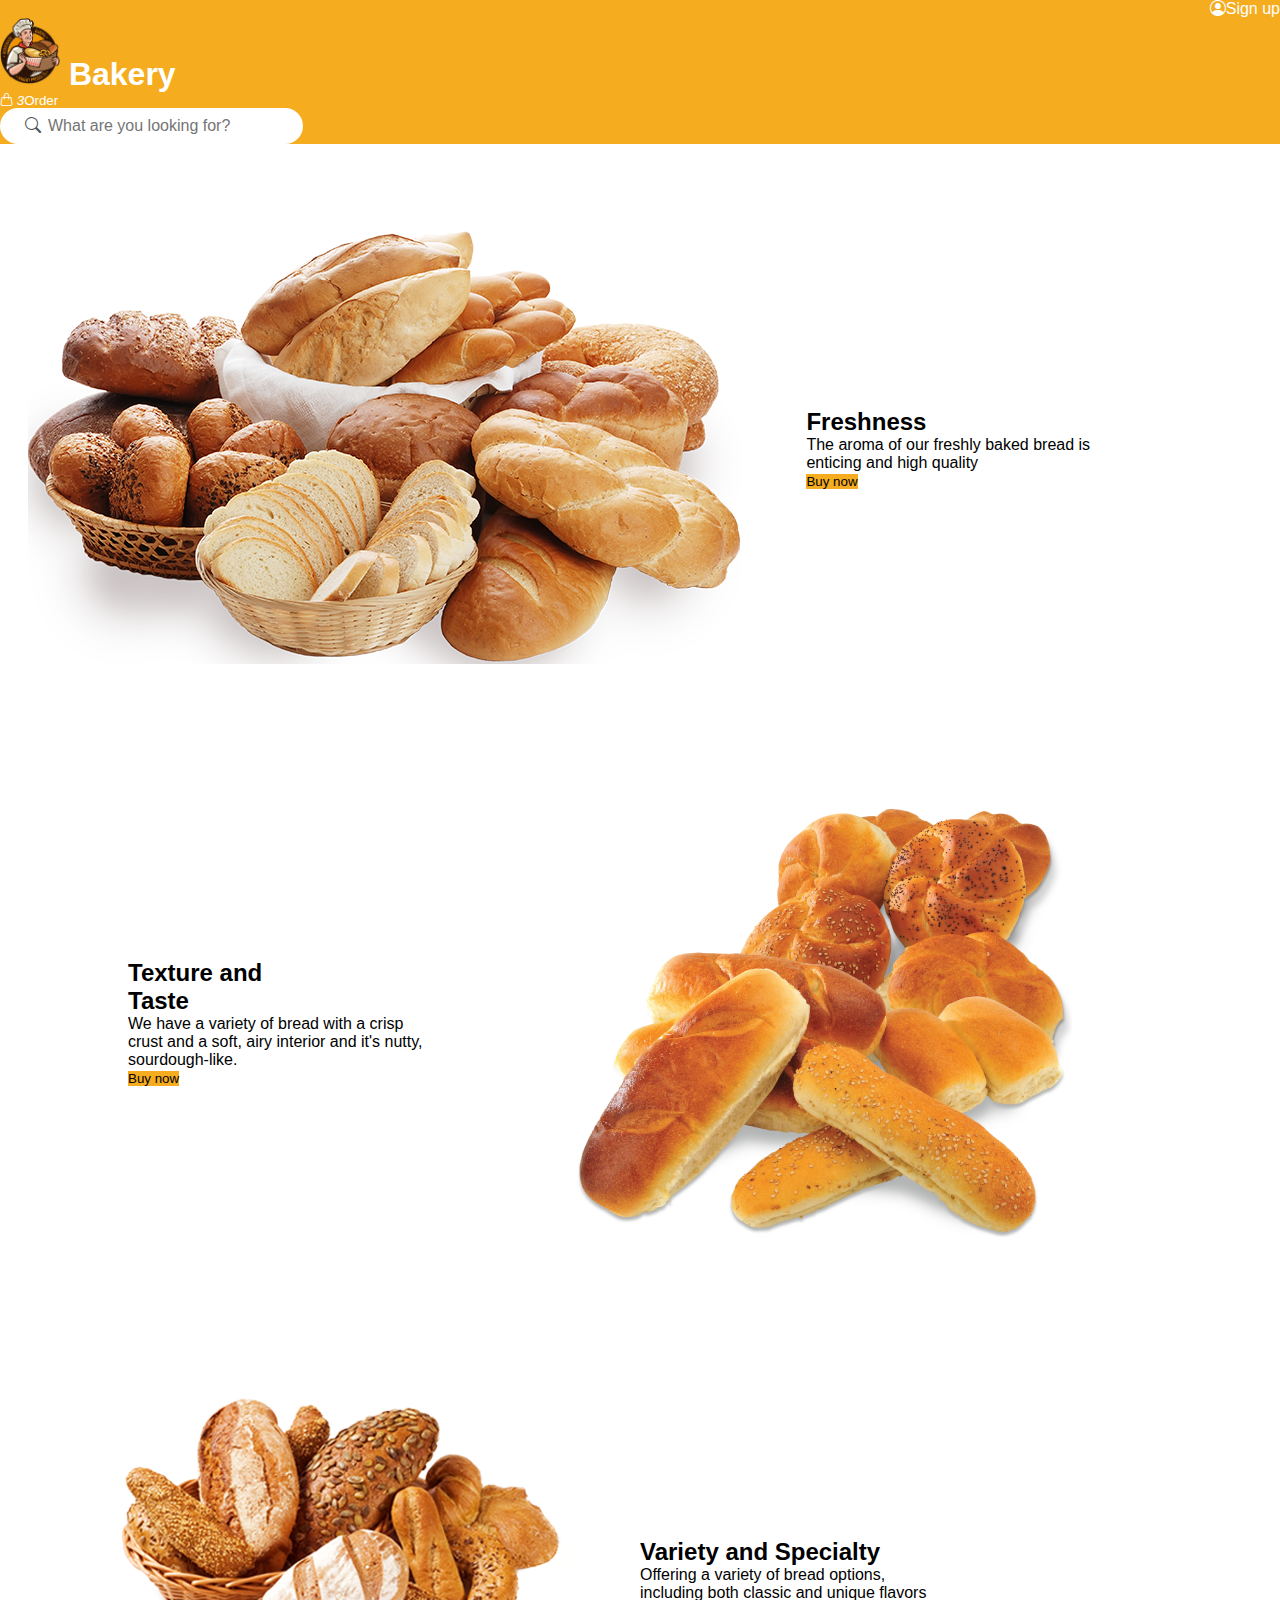
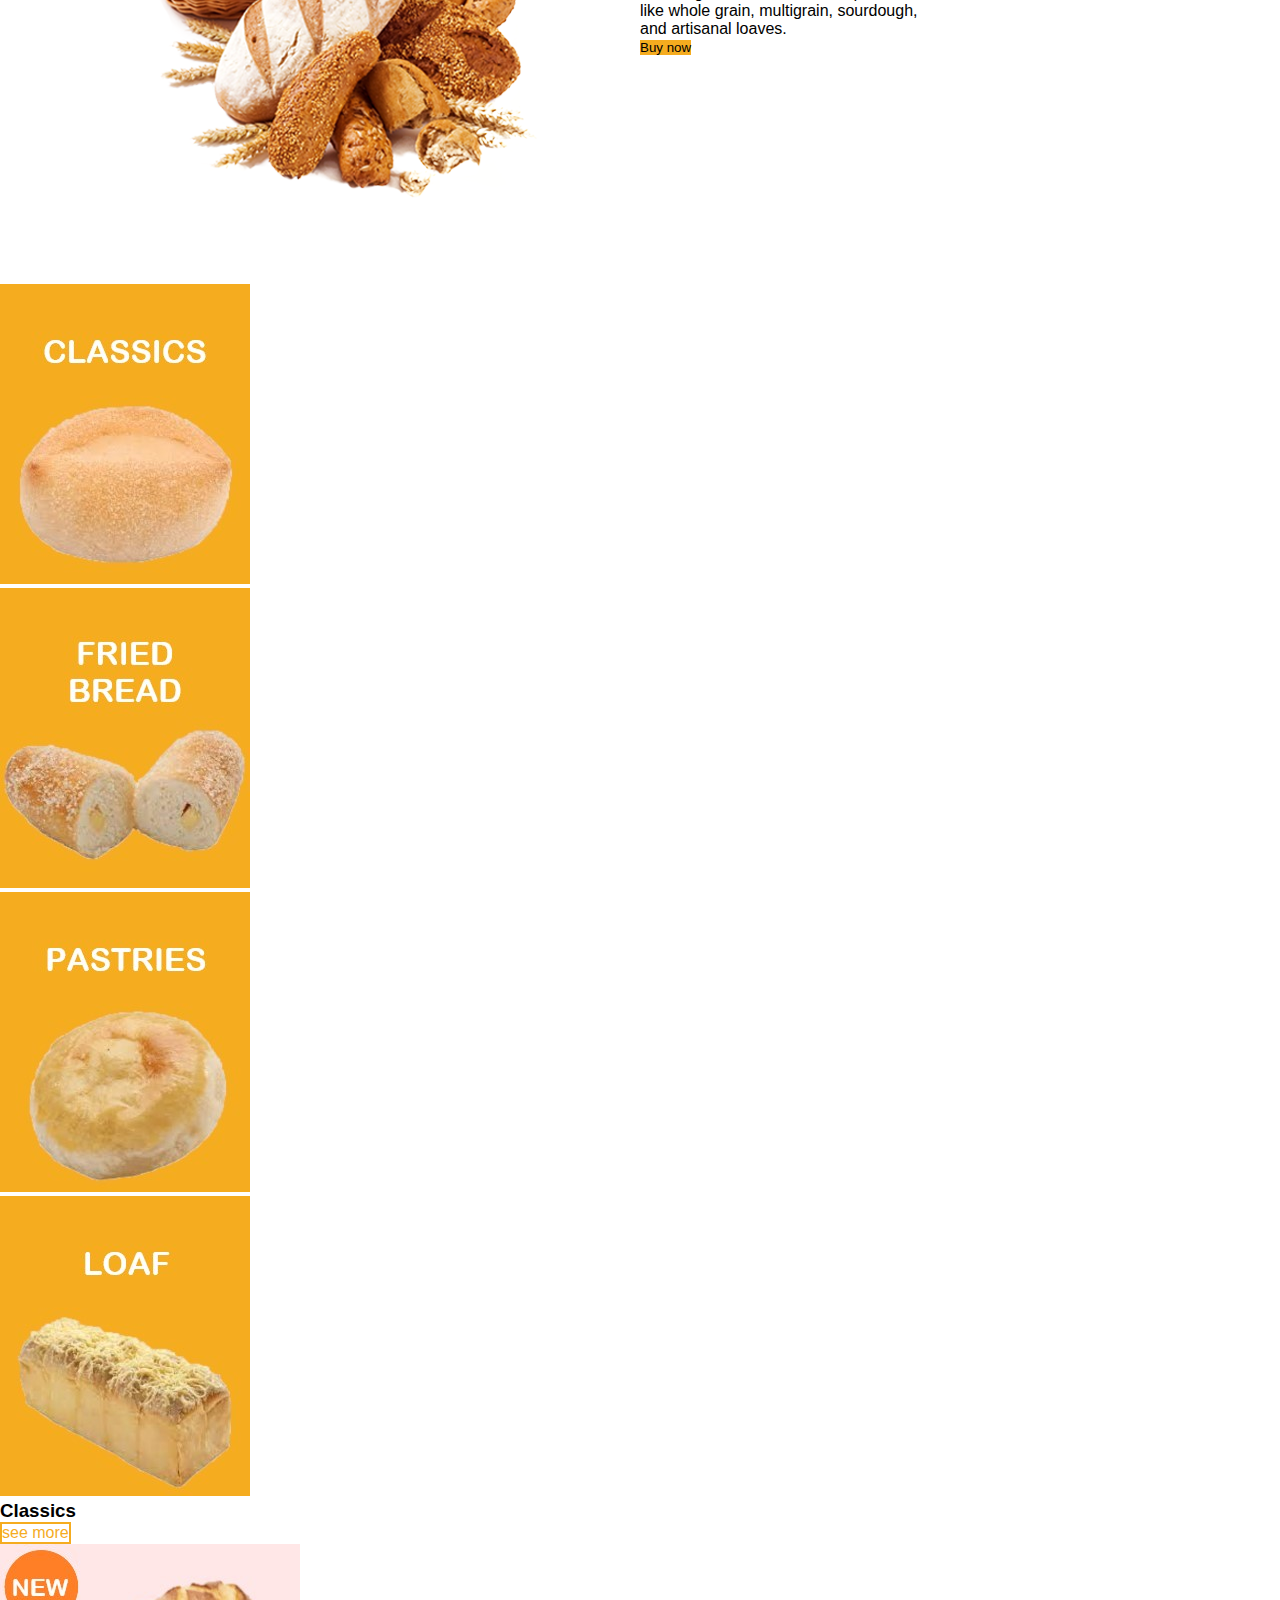
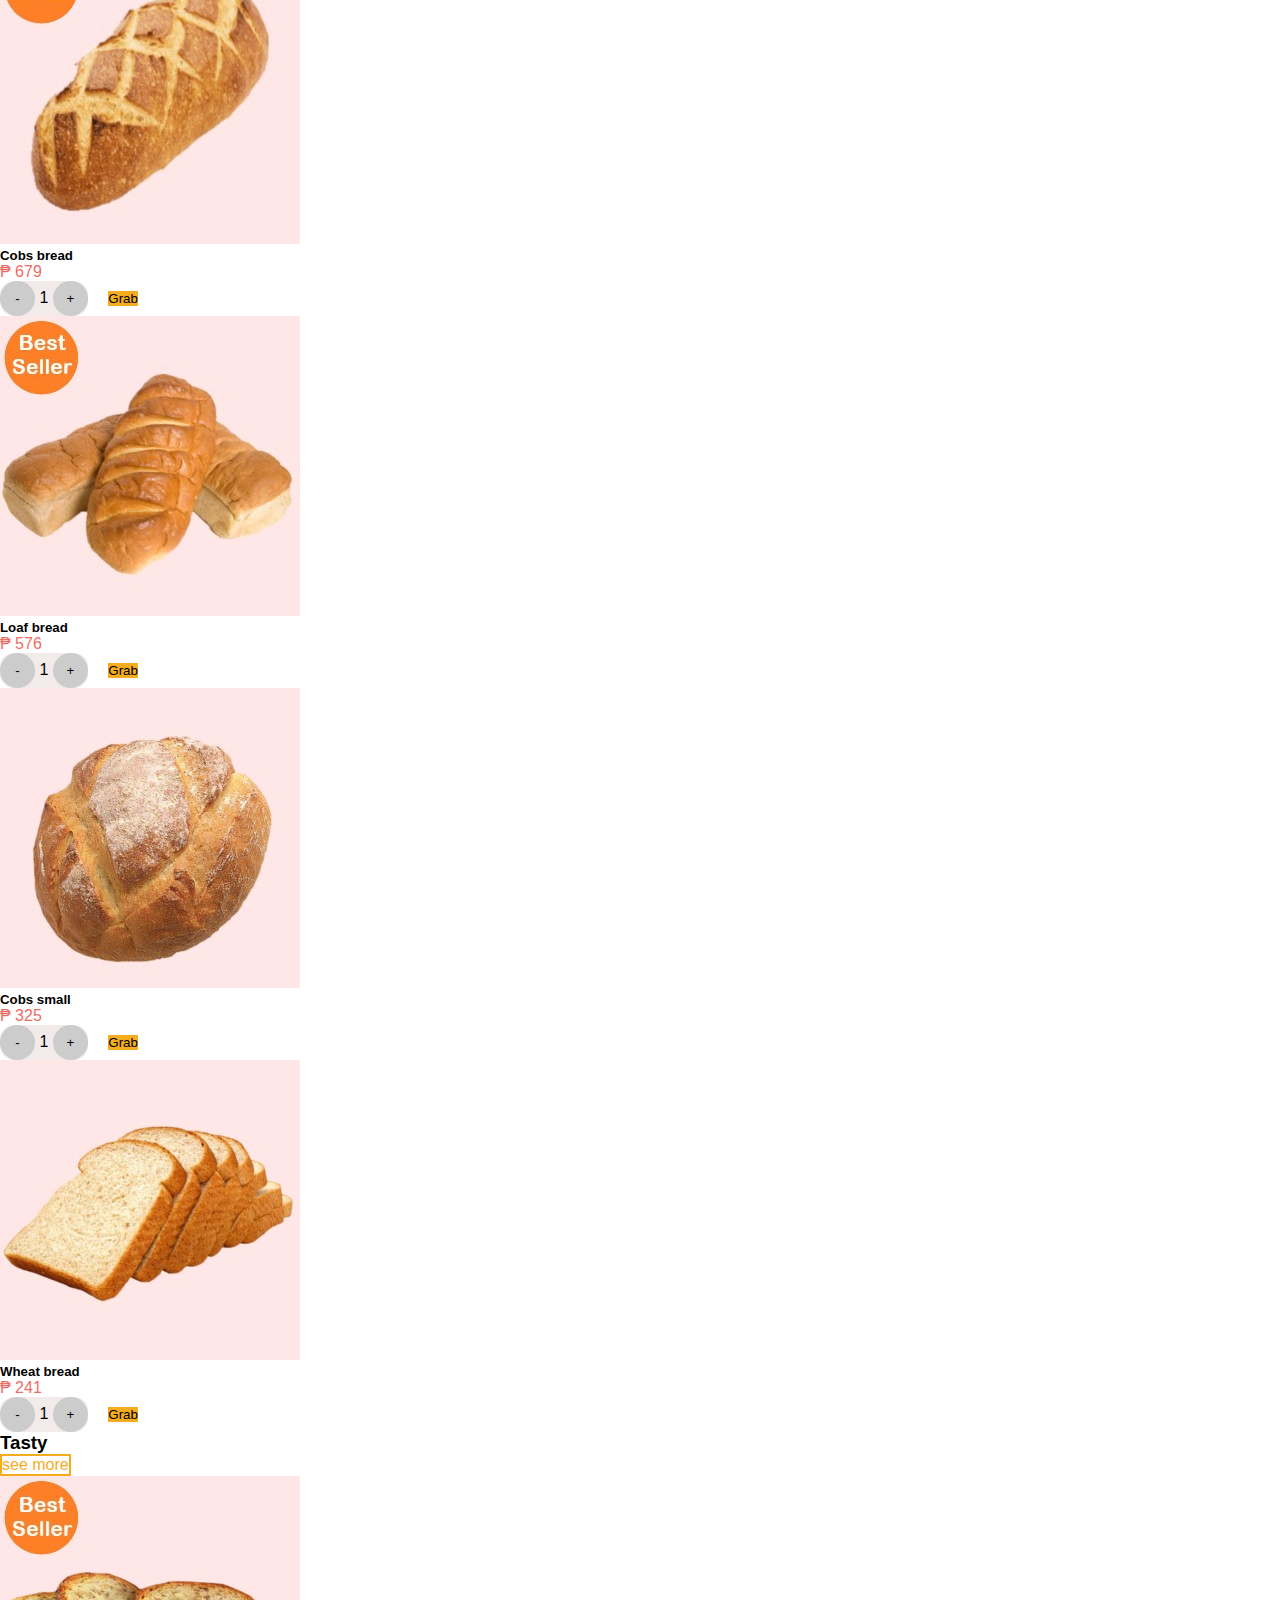
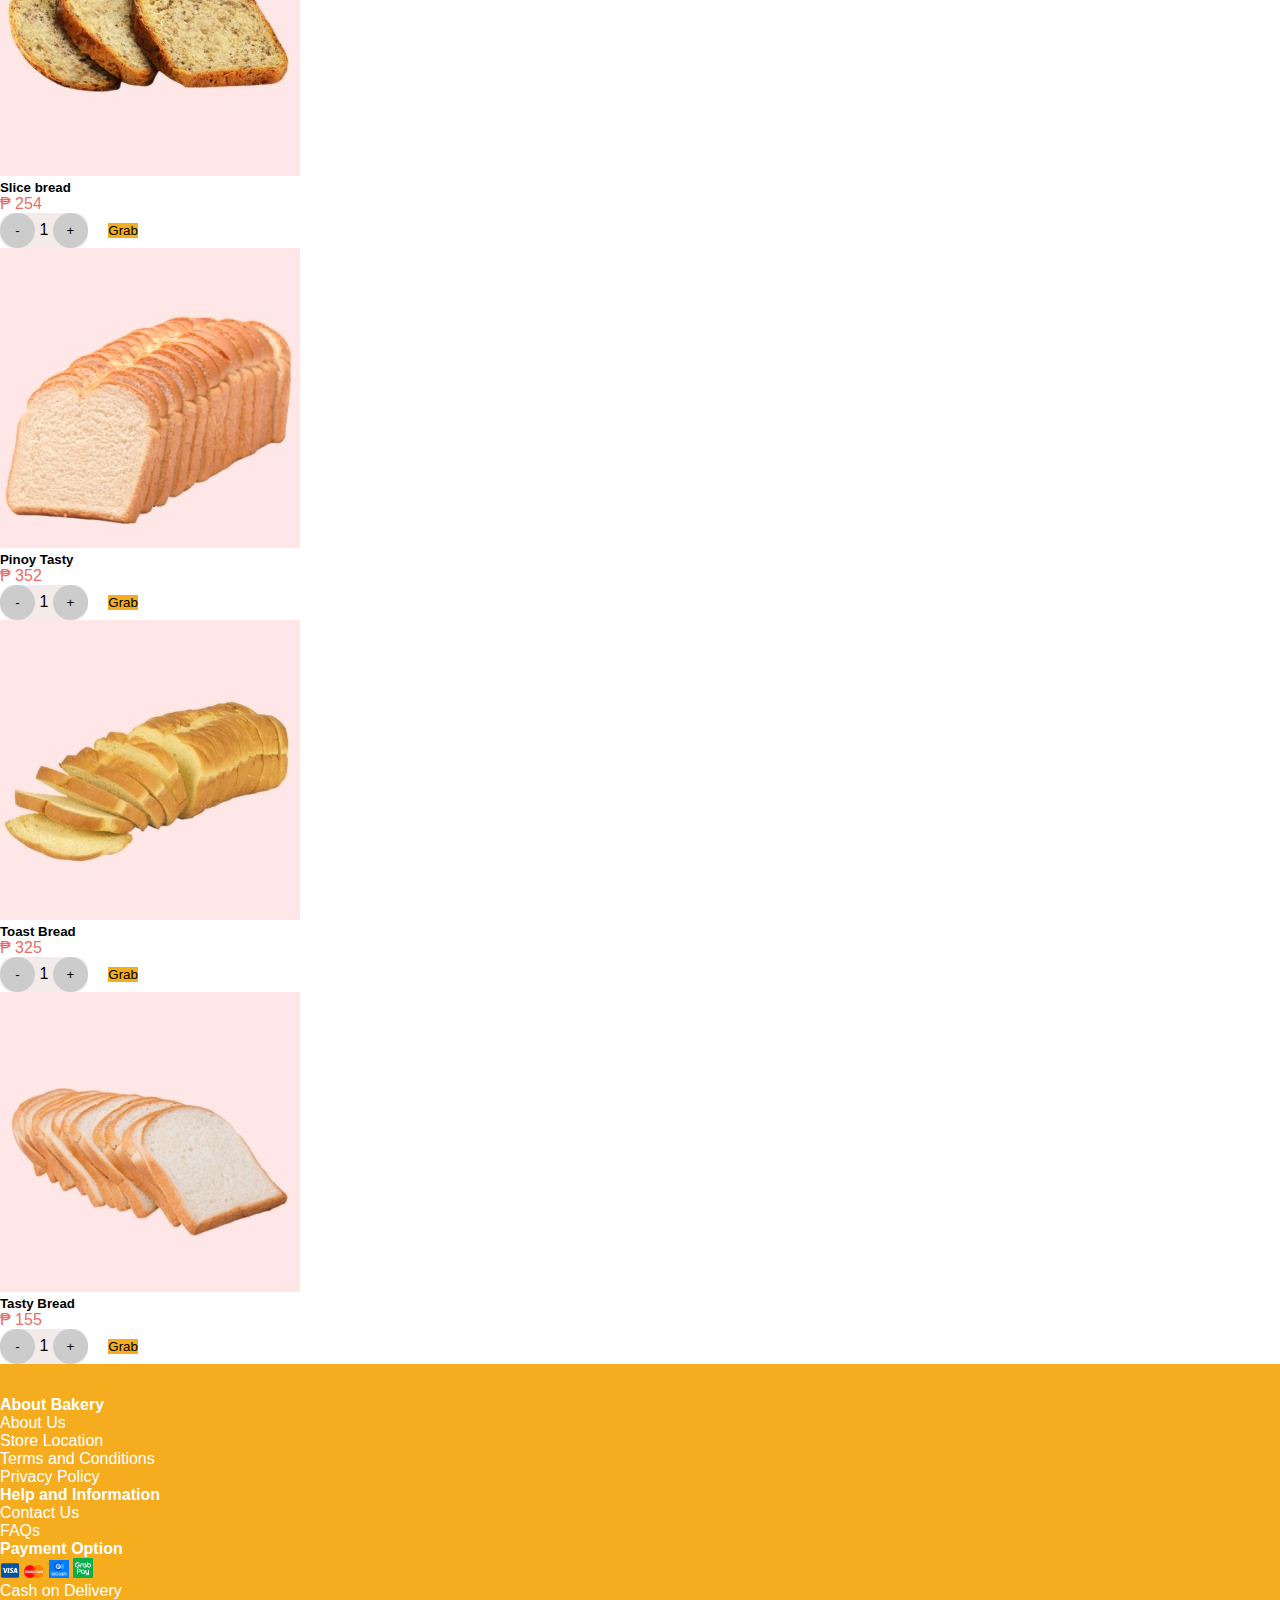
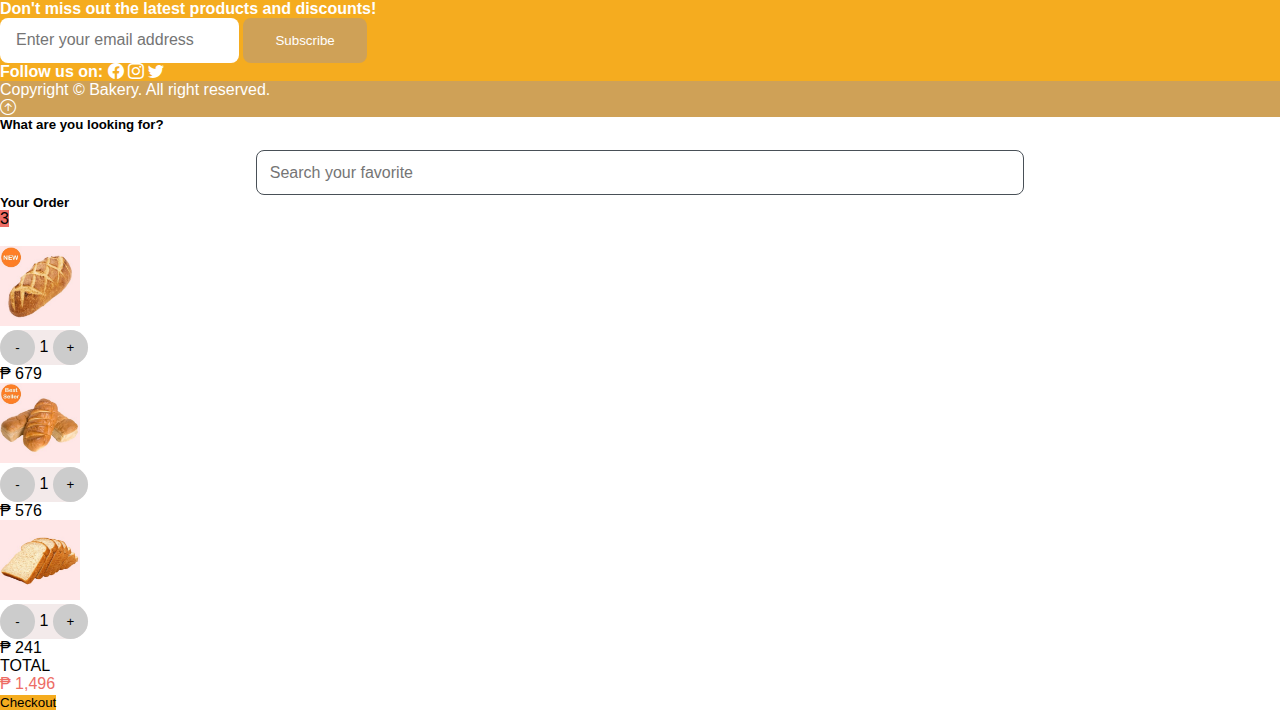
<file: index.html>
<!DOCTYPE html>
<html lang="en">
  <head>
    <meta charset="UTF-8">
    <meta name="viewport" content="width=device-width, initial-scale=1.0">
    <title>Bakery</title>
    <link rel="icon" href="images/baker-logo.png" type="image/x-icon">
    <link rel="stylesheet" href="https://cdn.jsdelivr.net/npm/bootstrap-icons@1.5.0/font/bootstrap-icons.css">
    <link href="https://cdn.jsdelivr.net/npm/bootstrap@5.0.1/dist/css/bootstrap.min.css" rel="stylesheet" integrity="sha384-+0n0xVW2eSR5OomGNYDnhzAbDsOXxcvSN1TPprVMTNDbiYZCxYbOOl7+AMvyTG2x" crossorigin="anonymous">
    <link rel="stylesheet" href="styles.css">
  </head>
  <body>
    <!-- HEADER AND NAVIGATION SECTION -->
    <header class="header px-2 mb-2">
      <nav class="container">
        <div class="row align-items-center justify-content-center py-2 py-lg-1">
          <div class="col-1 col-md-2 col-lg-2 order-md-2 p-0 d-flex justify-content-center justify-content-lg-end">
            <a class="header_sign-up-button" href="pages/signup.html">
              <i class="bi bi-person-circle me-md-2"></i>
              <span class="d-none d-md-block">Sign up</span>
            </a>
          </div>
          <div class="col-10 col-md-4 col-lg-3 order-md-first p-0 d-flex justify-content-center">
            <a class="text-decoration-none" href="#home">
              <h1 class="text-white">
                <img src="images/baker-logo.png" alt="logo" width="60px">
                Bakery
              </h1>
            </a>
          </div>
          <div class="col-1 col-md-1 col-lg-1 order-md-last p-0 d-flex justify-content-center justify-content-md-end justify-content-lg-center" data-bs-toggle="offcanvas" data-bs-target="#offcanvasRight" aria-controls="offcanvasRight">
            <button class="header_order-button">
              <i class="bi bi-handbag me-md-2 position-relative">
                <span class="position-absolute top-0 start-100 translate-middle badge rounded-pill bg-danger">
                  3
                </span>
              </i>
              <span class="d-none d-md-block">Order</span>
            </button>
          </div>
          <div class="col col-md-5 col-lg-6 ps-md-2 ps-lg-1 header_search-container">
            <input class="header_search-input w-100" type="text" placeholder="What are you looking for?" data-bs-toggle="offcanvas" data-bs-target="#offcanvasTop" aria-controls="offcanvasTop">
            <i class="bi bi-search fw-bold"></i>
          </div>
        </div>
      </nav>
    </header>
    <!-- HERO SECTION -->
    <section class="container">
      <div id="carouselExampleCaptions" class="carousel carousel-dark slide" data-bs-ride="carousel">
        <div class="carousel-indicators mb-0 pb-0">
          <button type="button" data-bs-target="#carouselExampleIndicators" data-bs-slide-to="0" class="active" aria-current="true" aria-label="Slide 1"></button>
          <button type="button" data-bs-target="#carouselExampleIndicators" data-bs-slide-to="1" aria-label="Slide 2"></button>
          <button type="button" data-bs-target="#carouselExampleIndicators" data-bs-slide-to="2" aria-label="Slide 3"></button>
        </div>
        <div class="carousel-inner">
          <div class="carousel-item active" data-bs-interval="3000">
            <div class="slide-container">
              <div class="slide-text-container--first">
                <h2>Freshness</h2>
                <p class="text-muted d-none d-md-block">The aroma of our freshly baked bread is enticing and high quality</p>
                <a href="pages/product.html">
                  <button class="text-white fw-bold btn-lg">Buy now</button>
                </a>
              </div>
              <img src="images/slide-1.png" class="d-block w-100" alt="...">
            </div>
          </div>
          <div class="carousel-item" data-bs-interval="3000">
            <div class="slide-container">
              <div class="slide-text-container--second">
                <h2>Texture and <br class="d-block d-md-none"/> Taste</h2>
                <p class="text-muted d-none d-md-block">We have a variety of bread with a crisp crust and a soft, airy interior and it's nutty, sourdough-like.</p>
                <a href="pages/product.html">
                  <button class="text-white fw-bold btn-lg">Buy now</button>
                </a>
              </div>
              <img src="images/slide-2.png" class="d-block w-100" alt="...">
            </div>
          </div>
          <div class="carousel-item" data-bs-interval="3000">
            <div class="slide-container">
              <div class="slide-text-container--third">
                <h2>Variety and Specialty</h2>
                <p class="text-muted d-none d-md-block">Offering a variety of bread options, including both classic and unique flavors like whole grain, multigrain, sourdough, and artisanal loaves.</p>
                <a href="pages/product.html">
                  <button class="text-white fw-bold btn-lg">Buy now</button>
                </a>
              </div>
              <img src="images/slide-3.png" class="d-block w-100" alt="...">
            </div>
          </div>
        </div>
      </div>
    </section>

    <!-- CATEGORY SECTION -->
    <section class="category p-1">
      <div class="container py-5">
        <div class="row">
          <div class="col-3 position-relative">
            <a href="pages/product.html">
              <img class="img-fluid rounded-3" src="images/baked-classics.jpg" alt="">
            </a>
          </div>
          <div class="col-3 position-relative">
            <a href="pages/product.html">
              <img class="img-fluid rounded-3" src="images/fried-breads.jpg" alt="">
            </a>
          </div>
          <div class="col-3 position-relative">
            <a href="pages/product.html">
              <img class="img-fluid rounded-3" src="images/pastries.jpg" alt="">
            </a>
          </div>
          <div class="col-3 position-relative">
            <a href="pages/product.html">
              <img class="img-fluid rounded-3" src="images/loaf.jpg" alt="">
            </a>
          </div>
        </div>
      </div>
    </section>

    <!-- PRODUCT SECTION -->
    <section class="container py-5">
      <div class="d-flex justify-content-between align-items-center pb-3">
        <h3 class="fw-bold">Classics</h3>
        <a class="link-btn text-decoration-none fw-bold btn-lg rounded-pill" href="pages/product.html">see more</a>
      </div>
      <div class="row row-cols-2 row-cols-md-4 g-4">
        <div class="col">
          <div class="card">
            <img src="images/cobs-bread.jpg" class="card-img-top" alt="...">
            <div class="card-body">
              <h5 class="fw-bold">Cobs bread</h5>
              <p class="product-price fw-bold">&#8369; 679</p>
              <div class="col qty-container mb-2">
                <button class="qty-btn fw-bold">-</button>
                <span class="fw-bold">1</span>
                <button class="qty-btn fw-bold">+</button>
              </div>
              <button class="col text-white fw-bold btn-sm px-3 grab-effect">Grab</button>
            </div>
          </div>
        </div>
        <div class="col">
          <div class="card">
            <img src="images/loaf-bread.jpg" class="card-img-top" alt="...">
            <div class="card-body">
              <h5 class="fw-bold">Loaf bread</h5>
              <p class="product-price fw-bold">&#8369; 576</p>
              <div class="col qty-container mb-2">
                <button class="qty-btn fw-bold">-</button>
                <span class="fw-bold">1</span>
                <button class="qty-btn fw-bold">+</button>
              </div>
              <button class="col text-white fw-bold btn-sm px-3 grab-effect">Grab</button>
            </div>
          </div>
        </div>
        <div class="col">
          <div class="card">
            <img src="images/rough-bread.jpg" class="card-img-top" alt="...">
            <div class="card-body">
              <h5 class="fw-bold">Cobs small</h5>
              <p class="product-price fw-bold">&#8369; 325</p>
              <div class="col qty-container mb-2">
                <button class="qty-btn fw-bold">-</button>
                <span class="fw-bold">1</span>
                <button class="qty-btn fw-bold">+</button>
              </div>
              <button class="col text-white fw-bold btn-sm px-3 grab-effect">Grab</button>
            </div>
          </div>
        </div>
        <div class="col">
          <div class="card">
            <img src="images/wheat-bread.jpg" class="card-img-top" alt="...">
            <div class="card-body">
              <h5 class="fw-bold">Wheat bread</h5>
              <p class="product-price fw-bold">&#8369; 241</p>
              <div class="col qty-container mb-2">
                <button class="qty-btn fw-bold">-</button>
                <span class="fw-bold">1</span>
                <button class="qty-btn fw-bold">+</button>
              </div>
              <button class="col text-white fw-bold btn-sm px-3 grab-effect">Grab</button>
            </div>
          </div>
        </div>
      </div>
    </section>

    <section class="container py-5">
      <div class="d-flex justify-content-between align-items-center pb-3">
        <h3 class="fw-bold">Tasty</h3>
        <a class="link-btn text-decoration-none fw-bold btn-lg rounded-pill" href="pages/product.html">see more</a>
      </div>
      <div class="row row-cols-2 row-cols-md-4 g-4">
        <div class="col">
          <div class="card">
            <img src="images/slice-bread.jpg" class="card-img-top" alt="...">
            <div class="card-body">
              <h5 class="fw-bold">Slice bread</h5>
              <p class="product-price fw-bold">&#8369; 254</p>
              <div class="col qty-container mb-2">
                <button class="qty-btn fw-bold">-</button>
                <span class="fw-bold">1</span>
                <button class="qty-btn fw-bold">+</button>
              </div>
              <button class="col text-white fw-bold btn-sm px-3 grab-effect">Grab</button>
            </div>
          </div>
        </div>
        <div class="col">
          <div class="card">
            <img src="images/pinoy-tasty.jpg" class="card-img-top" alt="...">
            <div class="card-body">
              <h5 class="fw-bold">Pinoy Tasty</h5>
              <p class="product-price fw-bold">&#8369; 352</p>
              <div class="col qty-container mb-2">
                <button class="qty-btn fw-bold">-</button>
                <span class="fw-bold">1</span>
                <button class="qty-btn fw-bold">+</button>
              </div>
              <button class="col text-white fw-bold btn-sm px-3 grab-effect">Grab</button>
            </div>
          </div>
        </div>
        <div class="col">
          <div class="card">
            <img src="images/toast-bread.jpg" class="card-img-top" alt="...">
            <div class="card-body">
              <h5 class="fw-bold">Toast Bread</h5>
              <p class="product-price fw-bold">&#8369; 325</p>
              <div class="col qty-container mb-2">
                <button class="qty-btn fw-bold">-</button>
                <span class="fw-bold">1</span>
                <button class="qty-btn fw-bold">+</button>
              </div>
              <button class="col text-white fw-bold btn-sm px-3 grab-effect">Grab</button>
            </div>
          </div>
        </div>
        <div class="col">
          <div class="card">
            <img src="images/tasty-bread.jpg" class="card-img-top" alt="...">
            <div class="card-body">
              <h5 class="fw-bold">Tasty Bread</h5>
              <p class="product-price fw-bold">&#8369; 155</p>
              <div class="col qty-container mb-2">
                <button class="qty-btn fw-bold">-</button>
                <span class="fw-bold">1</span>
                <button class="qty-btn fw-bold">+</button>
              </div>
              <button class="col text-white fw-bold btn-sm px-3 grab-effect">Grab</button>
            </div>
          </div>
        </div>
      </div>
    </section>

    <!-- FOOTER SECTION -->
    <footer class="footer">
      <div class="container">
        <div class="row">
          <div class="col-12 col-lg-3 my-2">
            <h4 class="fw-bold">About Bakery</h4>
            <ul class="footer_ul">
              <li><a href="">About Us</a></li>
              <li><a href="">Store Location</a></li>
              <li><a href="">Terms and Conditions</a></li>
              <li><a href="">Privacy Policy</a></li>
            </ul>
          </div>
          <div class="col-12 col-lg-3 my-2">
            <h4 class="fw-bold">Help and Information</h4>
            <ul class="footer_ul">
              <li><a href="">Contact Us</a></li>
              <li><a href="">FAQs</a></li>
            </ul>
          </div>
          <div class="col-12 col-lg-3 my-2">
            <h4 class="fw-bold">Payment Option</h4>
            <ul class="footer_ul">
              <li>
                <img class="footer_img
                " src="images/visa.png" alt="">
                <img class="footer_img
                " src="images/master-card.png" alt="">
                <img class="footer_img
                " src="images/gcash.png" alt="">
                <img class="footer_img
                " src="images/grabpay.png" alt="">
              </li>
              <li>
                Cash on Delivery
              </li>
            </ul>
          </div>
          <div class="col-12 col-lg-3 my-2">
            <p class="mb-0 mb-lg-1">
              <strong>Don't miss out the latest products and discounts!</strong>
            </p>
            <form>
              <input class="footer_input-field pe-0" type="text" placeholder="Enter your email address">
              <button class="footer_subscribe-btn mt-2">Subscribe</button>
            </form>
            <p class="mt-1">
              <strong>Follow us on: </strong>
              <a class="footer_icon me-1" href="">
                <i class="bi bi-facebook"></i>
              </a>
              <a class="footer_icon me-1" href="">
                <i class="bi bi-instagram"></i>
              </a>
              <a class="footer_icon" href="">
                <i class="bi bi-twitter"></i>
              </a>
            </p>
          </div>
        </div>
      </div>
      <div class="copyright-container position-relative">
        <p class="text-center py-1">Copyright &#169; Bakery. All right reserved.</p>
        <a class="position-absolute bottom-0 end-0 p-5 pe-4" href="#">
          <i class="bi bi-arrow-up-circle h1 text-danger"></i>
        </a>
      </div>
    </footer>

    <!-- OFFCANVAS FOR SEARCHING -->
    <div class="offcanvas offcanvas-top d-flex justify-content-center" tabindex="-1" id="offcanvasTop" aria-labelledby="offcanvasTopLabel">
      <div class="offcanvas-body">
        <h5 class="text-center w-100" id="offcanvasTopLabel">What are you looking for?</h5>
        <button type="button" class="btn-close text-reset position-absolute top-0 end-0 m-3" data-bs-dismiss="offcanvas" aria-label="Close"></button>
        <div class="container">
          <input class="search_input" type="text" placeholder="Search your favorite">
        </div>
      </div>
    </div>

    <!-- OFFCANVAS FOR ORDER SECTION -->
    <div class="offcanvas offcanvas-end" tabindex="-1" id="offcanvasRight" aria-labelledby="offcanvasRightLabel">
      <div class="offcanvas-header">
        <div class="d-flex align-items-center">
          <h5 class="m-0" id="offcanvasRightLabel">Your Order</h5>
          <span class="badge ms-5 fw-bold fs-6 counter">3</span>
        </div>
        <button type="button" class="btn-close text-reset" data-bs-dismiss="offcanvas" aria-label="Close"></button>
      </div>
      <div class="offcanvas-body">
        <ul class="list-group">
          <li class="list-group-item d-flex justify-content-between align-items-center">
            <div>
              <img src="images/cobs-bread.jpg" alt="" width="80px">
            </div>
            <div class="qty-container--order-section">
              <button class="qty-btn fw-bold">-</button>
              <span class="fw-bold">1</span>
              <button class="qty-btn fw-bold">+</button>
            </div>
            <div>
              <span>&#8369; 679</span>
            </div>
          </li>
          <li class="list-group-item d-flex justify-content-between align-items-center">
            <div>
              <img src="images/loaf-bread.jpg" alt="" width="80px">
            </div>
            <div class="qty-container--order-section">
              <button class="qty-btn fw-bold">-</button>
              <span class="fw-bold">1</span>
              <button class="qty-btn fw-bold">+</button>
            </div>
            <div>
              <span>&#8369; 576</span>
            </div>
          </li>
          <li class="list-group-item d-flex justify-content-between align-items-center">
            <div>
              <img src="images/wheat-bread.jpg" alt="" width="80px">
            </div>
            <div class="qty-container--order-section">
              <button class="qty-btn fw-bold">-</button>
              <span class="fw-bold">1</span>
              <button class="qty-btn fw-bold">+</button>
            </div>
            <div>
              <span>&#8369; 241</span>
            </div>
          </li>
          <li class="list-group-item d-flex justify-content-between align-items-center">
            <div class="fw-bold">TOTAL</div>
            <span class="order_total fw-bold">&#8369; 1,496</span>
          </li>
        </ul>
        <button type="submit" class="text-white fw-bold px-3 rounded w-100 mt-5 py-2">Checkout</button>
      </div>
    </div>

    <!-- bootstrap js -->
    <script src="https://cdn.jsdelivr.net/npm/bootstrap@5.0.1/dist/js/bootstrap.bundle.min.js" integrity="sha384-gtEjrD/SeCtmISkJkNUaaKMoLD0//ElJ19smozuHV6z3Iehds+3Ulb9Bn9Plx0x4" crossorigin="anonymous"></script>
  </body>
</html>
</file>
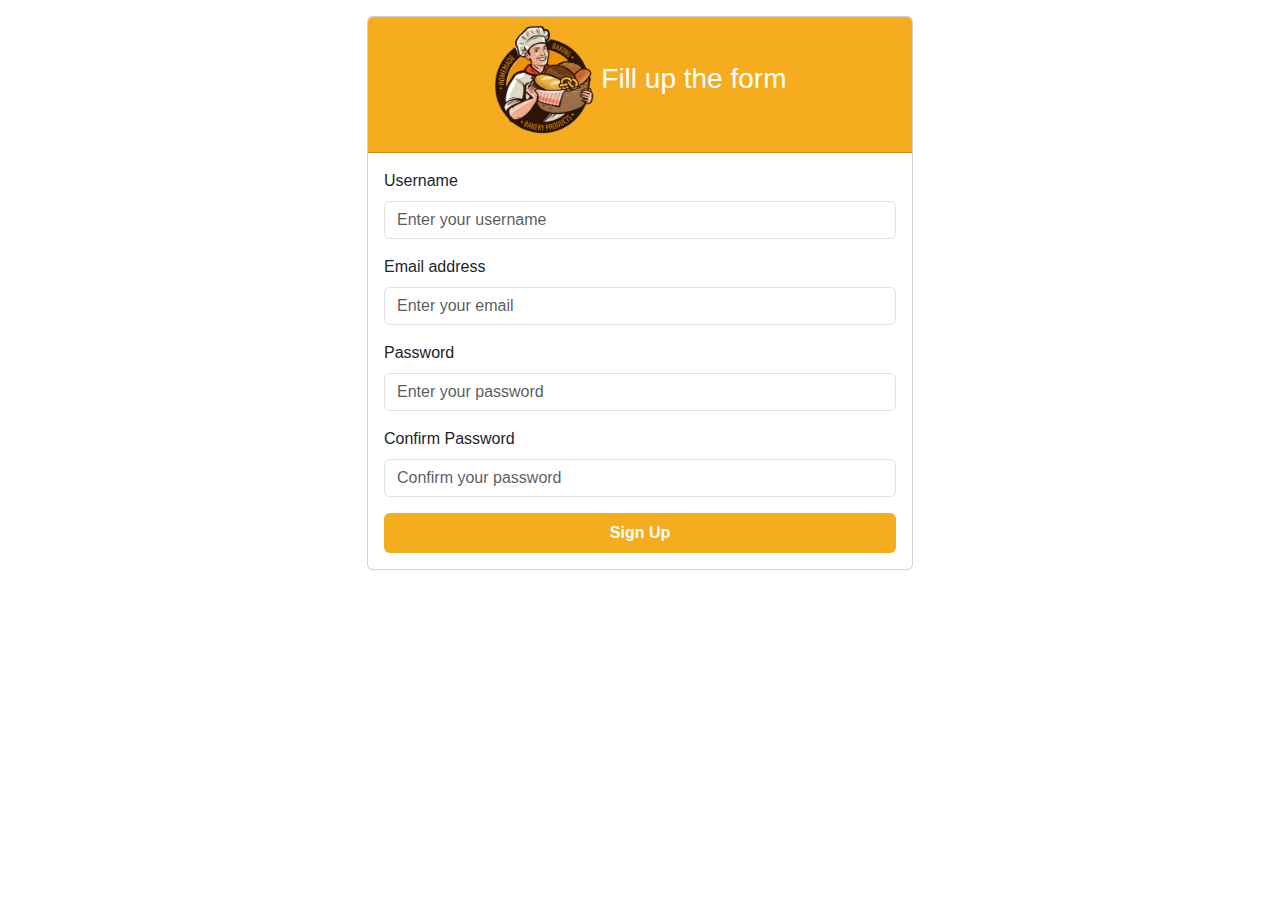
<file: pages/signup.html>
<!DOCTYPE html>
<html lang="en">
<head>
    <meta charset="UTF-8">
    <meta name="viewport" content="width=device-width, initial-scale=1.0">
    <title>Sign Up</title>
    <link rel="icon" href="../images/baker-logo.png" type="image/x-icon">
    <link rel="stylesheet" href="https://cdn.jsdelivr.net/npm/bootstrap@5.3.0/dist/css/bootstrap.min.css">
    <link rel="stylesheet" href="../styles.css">
</head>
<body>
    <div class="container mt-3">
        <div class="row justify-content-center">
            <div class="col-md-6">
                <div class="card">
                    <div class="card-header">
                        <h3 class="text-center"><img src="../images/baker-logo.png" alt="logo" width="100px"> Fill up the form</h3>
                    </div>
                    <div class="card-body">
                        <form>
                            <div class="mb-3">
                                <label for="username" class="form-label">Username</label>
                                <input type="text" class="form-control" id="username" placeholder="Enter your username">
                            </div>
                            <div class="mb-3">
                                <label for="email" class="form-label">Email address</label>
                                <input type="email" class="form-control" id="email" placeholder="Enter your email">
                            </div>
                            <div class="mb-3">
                                <label for="password" class="form-label">Password</label>
                                <input type="password" class="form-control" id="password" placeholder="Enter your password">
                            </div>
                            <div class="mb-3">
                                <label for="confirmPassword" class="form-label">Confirm Password</label>
                                <input type="password" class="form-control" id="confirmPassword" placeholder="Confirm your password">
                            </div>
                            <button type="submit" class="text-white fw-bold px-3 rounded w-100 py-2">Sign Up</button>
                        </form>
                    </div>
                </div>
            </div>
        </div>
    </div>

    <script src="https://cdn.jsdelivr.net/npm/bootstrap@5.3.0/dist/js/bootstrap.bundle.min.js"></script>
</body>
</html>
</file>
<file: styles.css>
:root {
    --primary-color: #F5AC1F;
    --bg-primary-color: #fee7e7;
    --carousel-dark-bg: #F5AC1F !important;
    --carousel-dark-text: #F5AC1F;
}

* {
    padding: 0;
    margin: 0;
    box-sizing: border-box;
}
/* GLOBAL */
body,
a,
button {
    font-family: 'MohrRounded','Helvetica Neue',Helvetica,Arial,sans-serif;
}

a {
    display: inline-block;
    text-decoration: none;
    color: #ffffff;
}

a:hover {
    color: #FFFFFF;
}

button {
    border: none;
    background-color: var(--primary-color);
}

hr {
    background-color: #F5AC1F;
    opacity: 1;
}

hr:not([size]) {
    height: 2px;
}

/* HEADER SECTION */
.header {
    background-color: var(--primary-color);
}

.header_order-button {
    background-color: transparent;
    border: none;
    display: flex;
    justify-content: end;
    color: #ffffff;
}

.header_sign-up-button {
    display: flex;
    justify-content: end;
    color: #ffffff;
}

.header_search-input {
    border: 0;
    border-radius: 1.5rem;
    padding: 0.375rem 3rem;
    font-size: 1rem;
    line-height: 1.5;
    color: #495057;
    background-color: #FFFFFF;
}
  
.header_search-input:focus {
    outline: 0;
}

.header_search-container {
    position: relative;
}

.header_search-container i {
    color: #495057;
    position: absolute;
    left: 25px;
    top: 50%;
    transform: translateY(-50%);
}

/* HERO SECTION */
.slide-container {
    position: relative;
}

.slide-container:hover button {
    transform: scale(1.1); /* Increase the image size on hover */
    transition: transform 0.3s ease; /* Add a smooth transition effect */
}

.slide-text-container--first {
    max-width: 300px;
    position: absolute;
    left: 63%;
    top: 50%;
    transform: translateY(-50%);
}

.slide-text-container--second {
    max-width: 300px;
    position: absolute;
    left: 10%;
    top: 50%;
    transform: translateY(-50%);
}

.slide-text-container--third {
    max-width: 300px;
    position: absolute;
    left: 50%;
    top: 50%;
    transform: translateY(-50%);
}

.carousel-dark .carousel-indicators [data-bs-target] {
    background-color: var(--primary-color);
}

.carousel-indicators [data-bs-target] {
    border-bottom: 0;
}

/* CATEGORY EFFECTS */
.col-3.position-relative:hover img {
    transform: scale(1.1); /* Increase the image size on hover */
    transition: transform 0.3s ease; /* Add a smooth transition effect */
}

/* PRODUCT SECTION */
.link-btn {
    border: 2px solid var(--primary-color);
    color: var(--primary-color);
}

.link-btn:hover {
    color: var(--primary-color);
}

.card:hover .grab-effect {
    transform: scale(1.1); /* Increase the image size on hover */
    transition: transform 0.3s ease; /* Add a smooth transition effect */
}

.product-price {
    color: #ED6C65;
    margin-bottom: 0;
}

.qty-container {
    background-color: rgb(243, 234, 234);
    display: inline-block;
    border-radius: 14px;
    margin-right: 1rem;
}

.qty-btn {
    background-color: #ccc;
    width: 35px;
    height: 35px;
    padding: .25rem;
    border-radius: 50%;
    text-align: center;
}

/* FOOTER SECTION */
.footer {
    background-color: var(--primary-color);
    padding-top: 2rem;
    color: white;
}

.footer_ul {
    list-style-type: none;
    padding: 0;
    margin: 0;
}

.footer_ul a,
.footer_icon {
    text-decoration: none;
    color: white;
}

.footer_icon:hover {
    color: white;
}

.footer_img {
    display: inline-block;
    width: 20px;
    height: auto;
}

.footer_input-field {
    border: 0;
    border-radius: 8px;
    height: 45px;
    padding: 0.375rem 1rem;
    font-size: 1rem;
    line-height: 1.5;
    color: #495057;
    background-color: #FFFFFF;
}

.footer_input-field:focus {
    outline: none;
    box-shadow: none;
}

.footer_subscribe-btn {
    color: white;
    padding: 0 2rem;
    height: 45px;
    background-color: #cfa157;
    border-color: #cfa157;
    border-radius: 8px;
}

.copyright-container {
    background-color: #cfa157;
}

/* OFFCANVAS SECTION */
 
.offcanvas-body {
    flex-grow: 0;
}

.search_input {
    border: 1px solid #495057;
    border-radius: 8px;
    display: block;
    height: 45px;
    width: 60%;
    margin: 0 auto;
    padding: .8rem;
    font-size: 1rem;
    line-height: 1.5;
    color: #495057;
    background-color: #FFFFFF;
}

.search_input:focus {
    outline: none;
    box-shadow: none;
    border: 2px solid var(--primary-color);
}

.btn-close:focus {
    outline: none;
    box-shadow: none;
}

/* SIGNUP PAGE STYLING */
.card-header {
    color: #ffffff;
    background-color: var(--primary-color);
}

.card-body input:focus {
    outline: none;
    box-shadow: none;
    border: 2px solid var(--primary-color);
}

.qty-container--order-section {
    background-color: rgb(243, 234, 234);
    display: inline-block;
    border-radius: 18px;
    margin-right: 1rem;
}

/* ORDER */
.order_total {
    color: #ED6C65;
}

.counter {
    background-color: #ED6C65;
}
</file>
